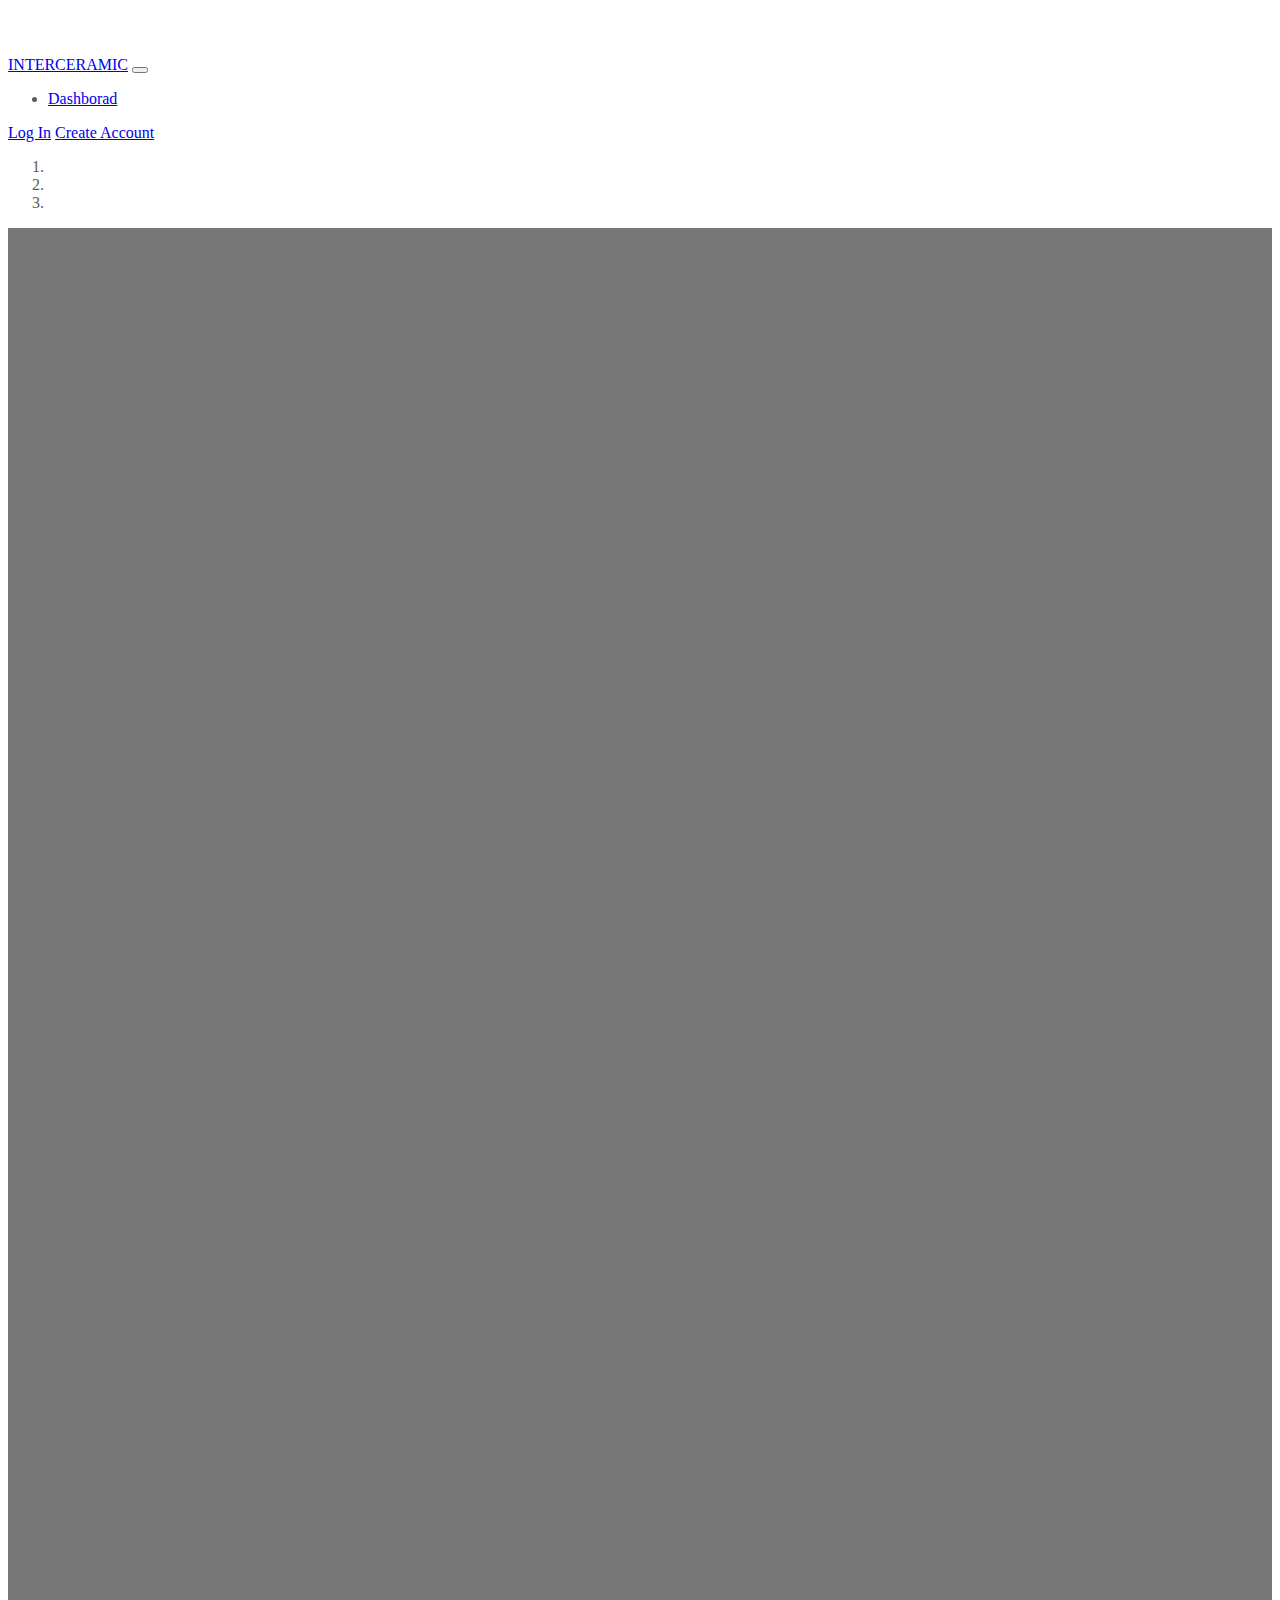
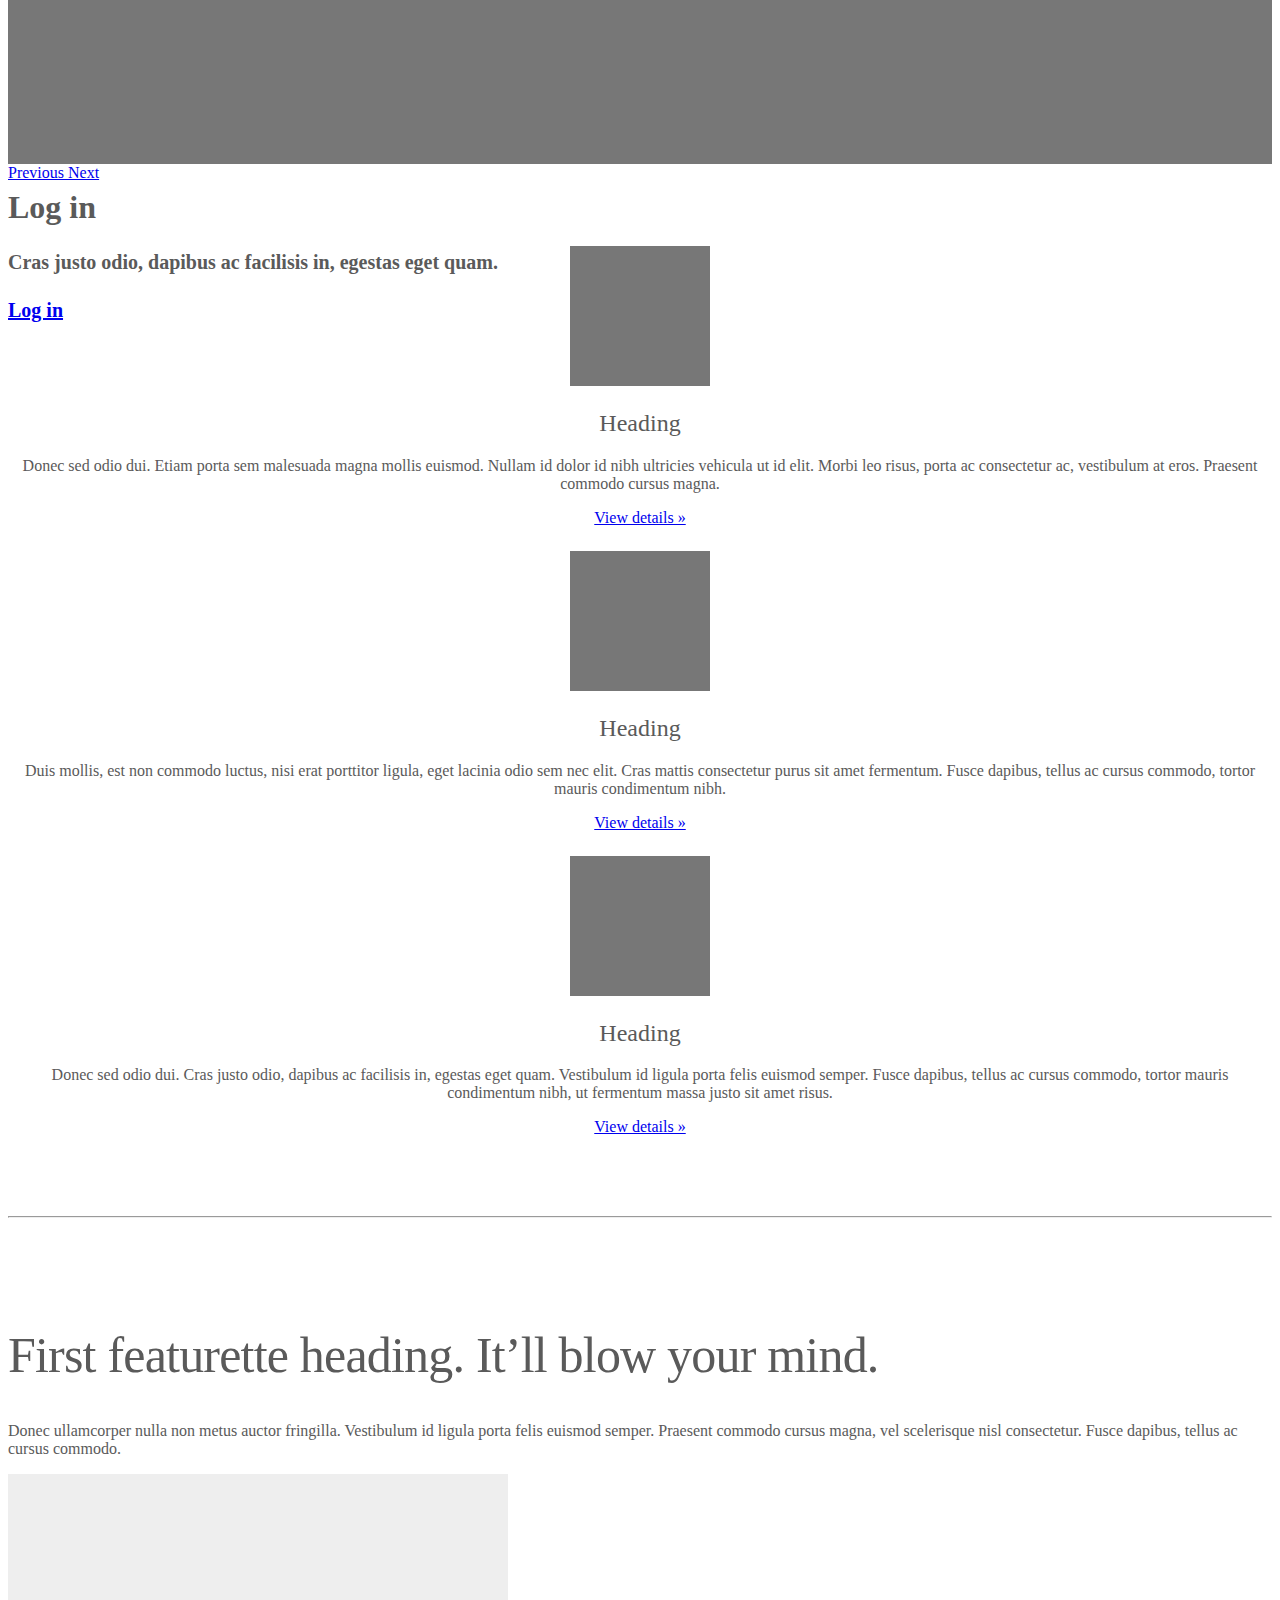
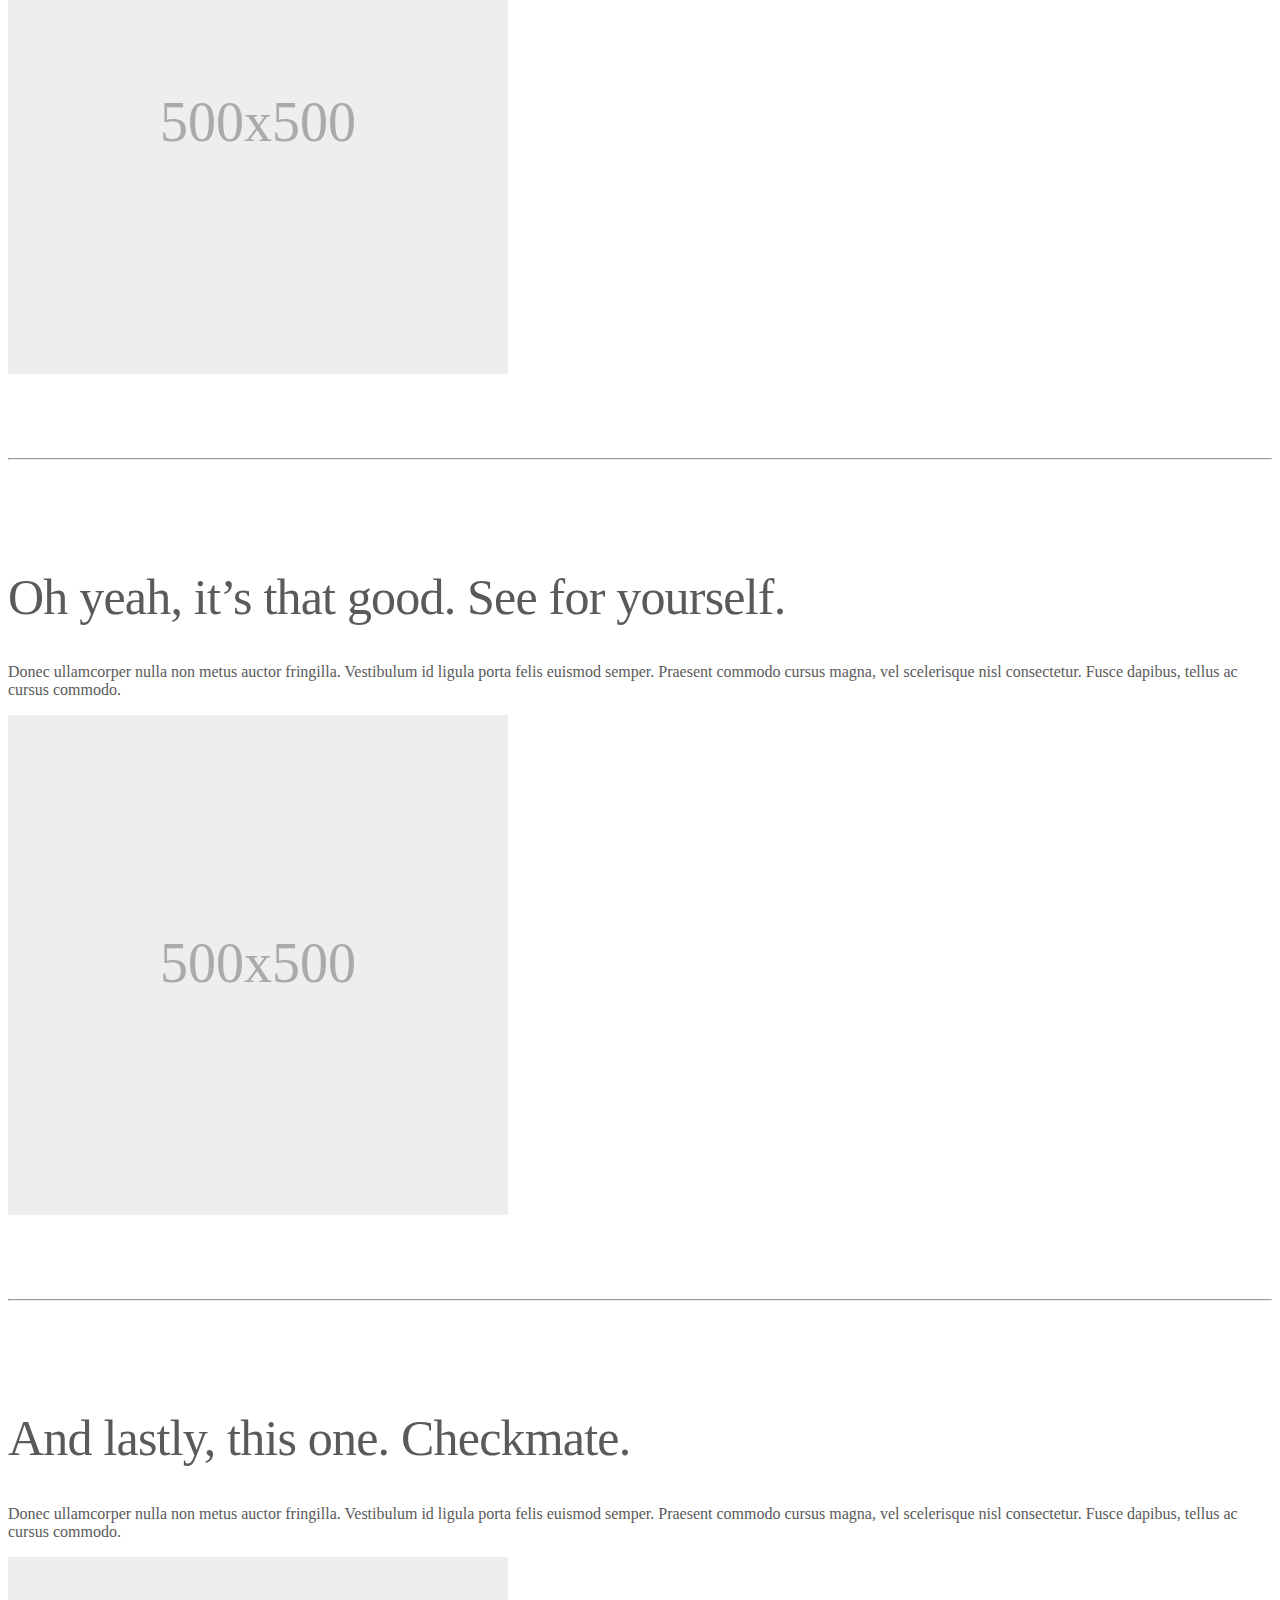
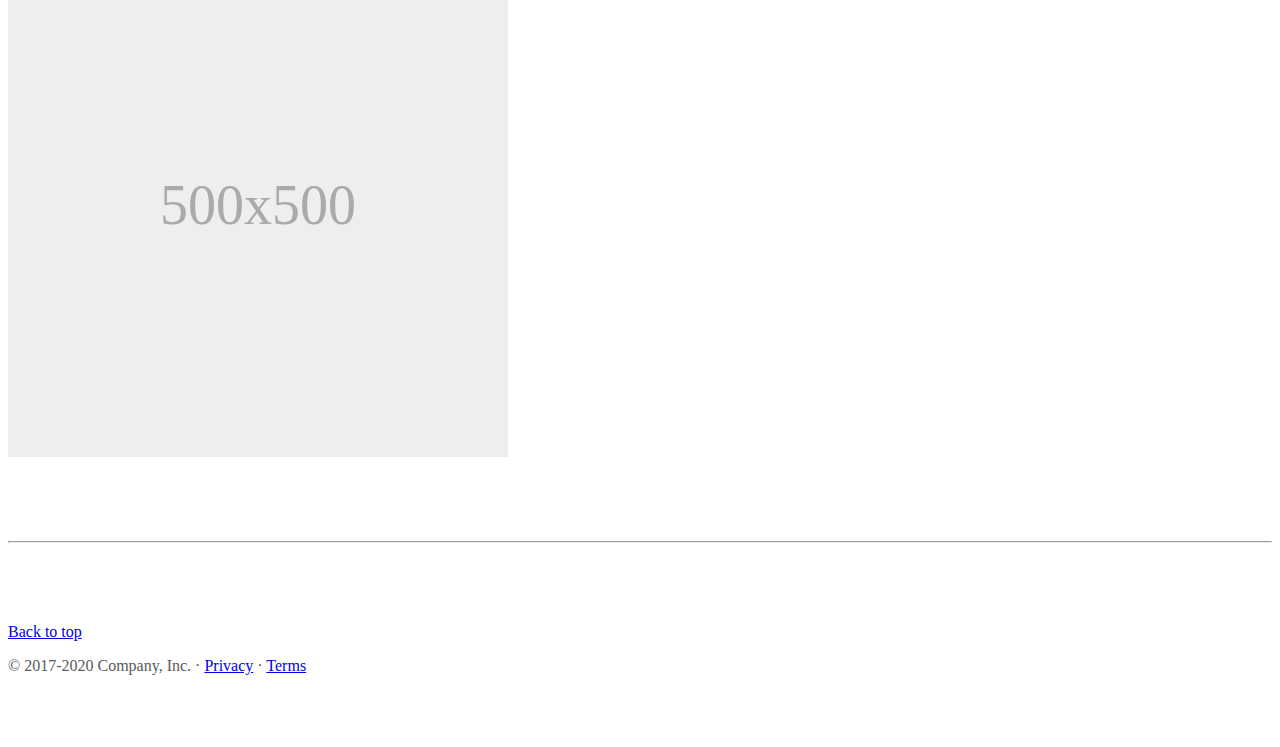
<file: index.html>
<!doctype html>
<html lang="en">
  <head>
    <meta charset="utf-8">
    <meta name="viewport" content="width=device-width, initial-scale=1">
    <meta name="description" content="">
    <meta name="author" content="Mark Otto, Jacob Thornton, and Bootstrap contributors">
    <meta name="generator" content="Hugo 0.79.0">
    <title>INTERCERAMIC</title>

    <link rel="canonical" href="https://getbootstrap.com/docs/5.0/examples/carousel/">

    

    <!-- Bootstrap core CSS -->
    <!-- <link href="../assets/dist/css/bootstrap.min.css" rel="stylesheet"> -->
    <link href="https://cdn.jsdelivr.net/npm/bootstrap@5.0.0-beta2/dist/css/bootstrap.min.css" rel="stylesheet" integrity="sha384-BmbxuPwQa2lc/FVzBcNJ7UAyJxM6wuqIj61tLrc4wSX0szH/Ev+nYRRuWlolflfl" crossorigin="anonymous">

    <style>
      .bd-placeholder-img {
        font-size: 1.125rem;
        text-anchor: middle;
        -webkit-user-select: none;
        -moz-user-select: none;
        user-select: none;
      }

      @media (min-width: 768px) {
        .bd-placeholder-img-lg {
          font-size: 3.5rem;
        }
      }
    </style>

    
    <!-- Custom styles for this template -->
    <link href="carousel.css" rel="stylesheet">
  </head>
  <body>    
<header>
  <nav class="navbar navbar-expand-md navbar-dark fixed-top bg-dark">
    <div class="container-fluid">
      <a class="navbar-brand" href="#">INTERCERAMIC</a>
      <button class="navbar-toggler" type="button" data-bs-toggle="collapse" data-bs-target="#navbarCollapse" aria-controls="navbarCollapse" aria-expanded="false" aria-label="Toggle navigation">
        <span class="navbar-toggler-icon"></span>
      </button>
      <div class="collapse navbar-collapse" id="navbarCollapse">
        <ul class="navbar-nav me-auto mb-2 mb-md-0">
          <li class="nav-item">
            <a class="nav-link" href="app-dashboard/dashboard.html">Dashborad</a>
          </li>        </ul>
        <form class="d-flex  nav-item text-nowrap">          
          <a class="nav-link" href="app-dashboard/log/signin.html">Log In</a>
          <a class="nav-link" href="app-dashboard/create/create.html">Create Account</a>
          <!-- <a class="nav-link" href="#">Log out</a> -->
        </form>
      </div>
    </div>
  </nav>
</header>


<main>
  <!-- carrusel -->
  <div id="myCarousel" class="carousel slide" data-bs-ride="carousel">
    <ol class="carousel-indicators">
      <li data-bs-target="#myCarousel" data-bs-slide-to="0" class="active"></li>
      <li data-bs-target="#myCarousel" data-bs-slide-to="1"></li>
      <li data-bs-target="#myCarousel" data-bs-slide-to="2"></li>
    </ol>
    <div class="carousel-inner">
      <div class="carousel-item active">
        <svg class="bd-placeholder-img" width="100%" height="100%" xmlns="http://www.w3.org/2000/svg" aria-hidden="true" preserveAspectRatio="xMidYMid slice" focusable="false"><rect width="100%" height="100%" fill="#777"/></svg>

        <div class="container">
          <div class="carousel-caption text-start">
            <h1>INTERCERAMIC</h1>
            <p>Cras justo odio, dapibus ac facilisis in, egestas eget quam. Donec id elit non mi porta gravida at eget metus. Nullam id dolor id nibh ultricies vehicula ut id elit.</p>
            <p><a class="btn btn-lg btn-primary" href="app-dashboard/create/create.html" role="button">Create Account</a></p>
          </div>
        </div>
      </div>
      <div class="carousel-item">
        <svg class="bd-placeholder-img" width="100%" height="100%" xmlns="http://www.w3.org/2000/svg" aria-hidden="true" preserveAspectRatio="xMidYMid slice" focusable="false"><rect width="100%" height="100%" fill="#777"/></svg>

        <div class="container">
          <div class="carousel-caption">
            <h1>Dashboard.</h1>
            <p>Cras justo odio, dapibus ac facilisis in, egestas eget quam. Donec id elit non mi porta gravida at eget metus. Nullam id dolor id nibh ultricies vehicula ut id elit.</p>
            <p><a class="btn btn-lg btn-primary" href="app-dashboard/dashboard.html" role="button">Open Dashboard</a></p>
          </div>
        </div>
      </div>
      <div class="carousel-item">
        <svg class="bd-placeholder-img" width="100%" height="100%" xmlns="http://www.w3.org/2000/svg" aria-hidden="true" preserveAspectRatio="xMidYMid slice" focusable="false"><rect width="100%" height="100%" fill="#777"/></svg>

        <div class="container">
          <div class="carousel-caption text-end">
            <h1>Log in<h1>
            <p>Cras justo odio, dapibus ac facilisis in, egestas eget quam.</p>
            <p><a class="btn btn-lg btn-primary" href="app-dashboard/log/signin.html" role="button">Log in</a></p>
          </div>
        </div>
      </div>
    </div>
    <a class="carousel-control-prev" href="#myCarousel" role="button" data-bs-slide="prev">
      <span class="carousel-control-prev-icon" aria-hidden="true"></span>
      <span class="visually-hidden">Previous</span>
    </a>
    <a class="carousel-control-next" href="#myCarousel" role="button" data-bs-slide="next">
      <span class="carousel-control-next-icon" aria-hidden="true"></span>
      <span class="visually-hidden">Next</span>
    </a>
  </div>
  <!-- final currusel  -->


  <!-- Marketing messaging and featurettes
  ================================================== -->
  <!-- Wrap the rest of the page in another container to center all the content. -->

  <div class="container marketing">

    <!-- Three columns of text below the carousel -->
    <div class="row">
      <div class="col-lg-4">
        <svg class="bd-placeholder-img rounded-circle" width="140" height="140" xmlns="http://www.w3.org/2000/svg" role="img" aria-label="Placeholder: 140x140" preserveAspectRatio="xMidYMid slice" focusable="false"><title>Placeholder</title><rect width="100%" height="100%" fill="#777"/><text x="50%" y="50%" fill="#777" dy=".3em">140x140</text></svg>

        <h2>Heading</h2>
        <p>Donec sed odio dui. Etiam porta sem malesuada magna mollis euismod. Nullam id dolor id nibh ultricies vehicula ut id elit. Morbi leo risus, porta ac consectetur ac, vestibulum at eros. Praesent commodo cursus magna.</p>
        <p><a class="btn btn-secondary" href="#" role="button">View details &raquo;</a></p>
      </div><!-- /.col-lg-4 -->
      <div class="col-lg-4">
        <svg class="bd-placeholder-img rounded-circle" width="140" height="140" xmlns="http://www.w3.org/2000/svg" role="img" aria-label="Placeholder: 140x140" preserveAspectRatio="xMidYMid slice" focusable="false"><title>Placeholder</title><rect width="100%" height="100%" fill="#777"/><text x="50%" y="50%" fill="#777" dy=".3em">140x140</text></svg>

        <h2>Heading</h2>
        <p>Duis mollis, est non commodo luctus, nisi erat porttitor ligula, eget lacinia odio sem nec elit. Cras mattis consectetur purus sit amet fermentum. Fusce dapibus, tellus ac cursus commodo, tortor mauris condimentum nibh.</p>
        <p><a class="btn btn-secondary" href="#" role="button">View details &raquo;</a></p>
      </div><!-- /.col-lg-4 -->
      <div class="col-lg-4">
        <svg class="bd-placeholder-img rounded-circle" width="140" height="140" xmlns="http://www.w3.org/2000/svg" role="img" aria-label="Placeholder: 140x140" preserveAspectRatio="xMidYMid slice" focusable="false"><title>Placeholder</title><rect width="100%" height="100%" fill="#777"/><text x="50%" y="50%" fill="#777" dy=".3em">140x140</text></svg>

        <h2>Heading</h2>
        <p>Donec sed odio dui. Cras justo odio, dapibus ac facilisis in, egestas eget quam. Vestibulum id ligula porta felis euismod semper. Fusce dapibus, tellus ac cursus commodo, tortor mauris condimentum nibh, ut fermentum massa justo sit amet risus.</p>
        <p><a class="btn btn-secondary" href="#" role="button">View details &raquo;</a></p>
      </div><!-- /.col-lg-4 -->
    </div><!-- /.row -->


    <!-- START THE FEATURETTES -->

    <hr class="featurette-divider">

    <div class="row featurette">
      <div class="col-md-7">
        <h2 class="featurette-heading">First featurette heading. <span class="text-muted">It’ll blow your mind.</span></h2>
        <p class="lead">Donec ullamcorper nulla non metus auctor fringilla. Vestibulum id ligula porta felis euismod semper. Praesent commodo cursus magna, vel scelerisque nisl consectetur. Fusce dapibus, tellus ac cursus commodo.</p>
      </div>
      <div class="col-md-5">
        <svg class="bd-placeholder-img bd-placeholder-img-lg featurette-image img-fluid mx-auto" width="500" height="500" xmlns="http://www.w3.org/2000/svg" role="img" aria-label="Placeholder: 500x500" preserveAspectRatio="xMidYMid slice" focusable="false"><title>Placeholder</title><rect width="100%" height="100%" fill="#eee"/><text x="50%" y="50%" fill="#aaa" dy=".3em">500x500</text></svg>

      </div>
    </div>
    <hr class="featurette-divider">

    <div class="row featurette">
      <div class="col-md-7 order-md-2">
        <h2 class="featurette-heading">Oh yeah, it’s that good. <span class="text-muted">See for yourself.</span></h2>
        <p class="lead">Donec ullamcorper nulla non metus auctor fringilla. Vestibulum id ligula porta felis euismod semper. Praesent commodo cursus magna, vel scelerisque nisl consectetur. Fusce dapibus, tellus ac cursus commodo.</p>
      </div>
      <div class="col-md-5 order-md-1">
        <svg class="bd-placeholder-img bd-placeholder-img-lg featurette-image img-fluid mx-auto" width="500" height="500" xmlns="http://www.w3.org/2000/svg" role="img" aria-label="Placeholder: 500x500" preserveAspectRatio="xMidYMid slice" focusable="false"><title>Placeholder</title><rect width="100%" height="100%" fill="#eee"/><text x="50%" y="50%" fill="#aaa" dy=".3em">500x500</text></svg>

      </div>
    </div>

    <hr class="featurette-divider">

    <div class="row featurette">
      <div class="col-md-7">
        <h2 class="featurette-heading">And lastly, this one. <span class="text-muted">Checkmate.</span></h2>
        <p class="lead">Donec ullamcorper nulla non metus auctor fringilla. Vestibulum id ligula porta felis euismod semper. Praesent commodo cursus magna, vel scelerisque nisl consectetur. Fusce dapibus, tellus ac cursus commodo.</p>
      </div>
      <div class="col-md-5">
        <svg class="bd-placeholder-img bd-placeholder-img-lg featurette-image img-fluid mx-auto" width="500" height="500" xmlns="http://www.w3.org/2000/svg" role="img" aria-label="Placeholder: 500x500" preserveAspectRatio="xMidYMid slice" focusable="false"><title>Placeholder</title><rect width="100%" height="100%" fill="#eee"/><text x="50%" y="50%" fill="#aaa" dy=".3em">500x500</text></svg>

      </div>
    </div>

    <hr class="featurette-divider">

    <!-- /END THE FEATURETTES -->

  </div><!-- /.container -->


  <!-- FOOTER -->
  <footer class="container">
    <p class="float-end"><a href="#">Back to top</a></p>
    <p>&copy; 2017-2020 Company, Inc. &middot; <a href="#">Privacy</a> &middot; <a href="#">Terms</a></p>
  </footer>
</main>


    <!-- <script src="../assets/dist/js/bootstrap.bundle.min.js"></script> -->
    <script src="https://cdn.jsdelivr.net/npm/@popperjs/core@2.6.0/dist/umd/popper.min.js" integrity="sha384-KsvD1yqQ1/1+IA7gi3P0tyJcT3vR+NdBTt13hSJ2lnve8agRGXTTyNaBYmCR/Nwi" crossorigin="anonymous"></script>
    <script src="https://cdn.jsdelivr.net/npm/bootstrap@5.0.0-beta2/dist/js/bootstrap.min.js" integrity="sha384-nsg8ua9HAw1y0W1btsyWgBklPnCUAFLuTMS2G72MMONqmOymq585AcH49TLBQObG" crossorigin="anonymous"></script>

      
  </body>
</html>
</file>
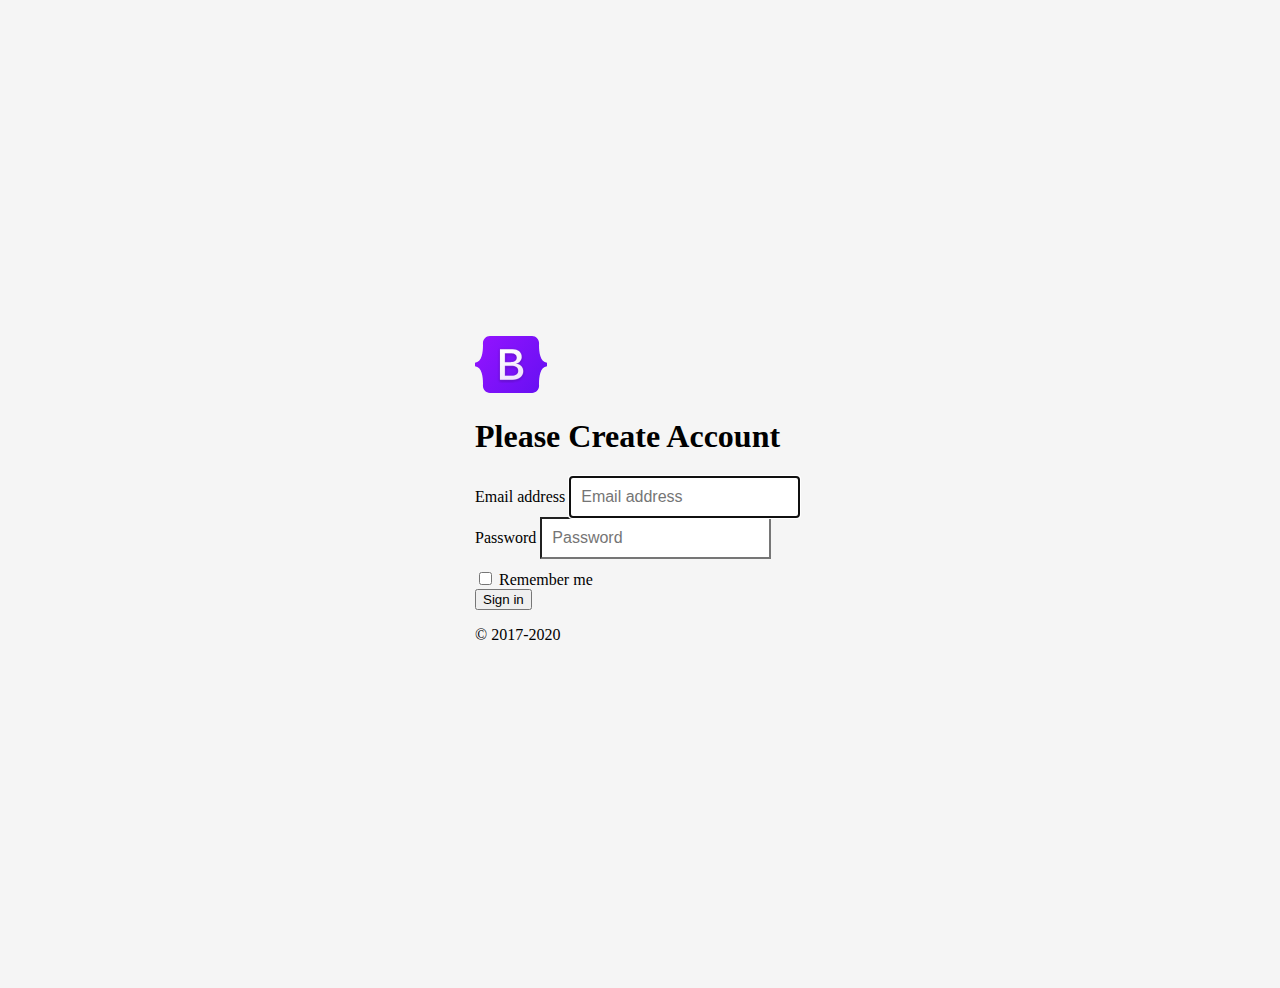
<file: app-dashboard/create/create.html>
<!doctype html>
<html lang="en">
  <head>
    <meta charset="utf-8">
    <meta name="viewport" content="width=device-width, initial-scale=1">
    <meta name="description" content="">
    <meta name="author" content="Mark Otto, Jacob Thornton, and Bootstrap contributors">
    <meta name="generator" content="Hugo 0.79.0">
    <title>Create Account</title>

    <link rel="canonical" href="https://getbootstrap.com/docs/5.0/examples/sign-in/">

    

    <!-- Bootstrap core CSS -->
    <link href="https://cdn.jsdelivr.net/npm/bootstrap@5.0.0-beta2/dist/css/bootstrap.min.css" rel="stylesheet" integrity="sha384-BmbxuPwQa2lc/FVzBcNJ7UAyJxM6wuqIj61tLrc4wSX0szH/Ev+nYRRuWlolflfl" crossorigin="anonymous">

    <style>
      .bd-placeholder-img {
        font-size: 1.125rem;
        text-anchor: middle;
        -webkit-user-select: none;
        -moz-user-select: none;
        user-select: none;
      }

      @media (min-width: 768px) {
        .bd-placeholder-img-lg {
          font-size: 3.5rem;
        }
      }
    </style>

    
    <!-- Custom styles for this template -->
    <link href="signin.css" rel="stylesheet">
  </head>
  <body class="text-center">
    
<main class="form-signin">
  <form>
    <a href="../../index.html">
      <img class="mb-4" src="bootstrap-logo.svg" alt="" width="72" height="57">
    </a>
    <h1 class="h3 mb-3 fw-normal">Please Create Account</h1>
    <label for="inputEmail" class="visually-hidden">Email address</label>
    <input type="email" id="inputEmail" class="form-control" placeholder="Email address" required autofocus>
    <label for="inputPassword" class="visually-hidden">Password</label>
    <input type="password" id="inputPassword" class="form-control" placeholder="Password" required>
    <div class="checkbox mb-3">
      <label>
        <input type="checkbox" value="remember-me"> Remember me
      </label>
    </div>
    <button class="w-100 btn btn-lg btn-primary" type="submit">Sign in</button>
    <p class="mt-5 mb-3 text-muted">&copy; 2017-2020</p>
  </form>
</main>


    
  </body>
</html>
</file>
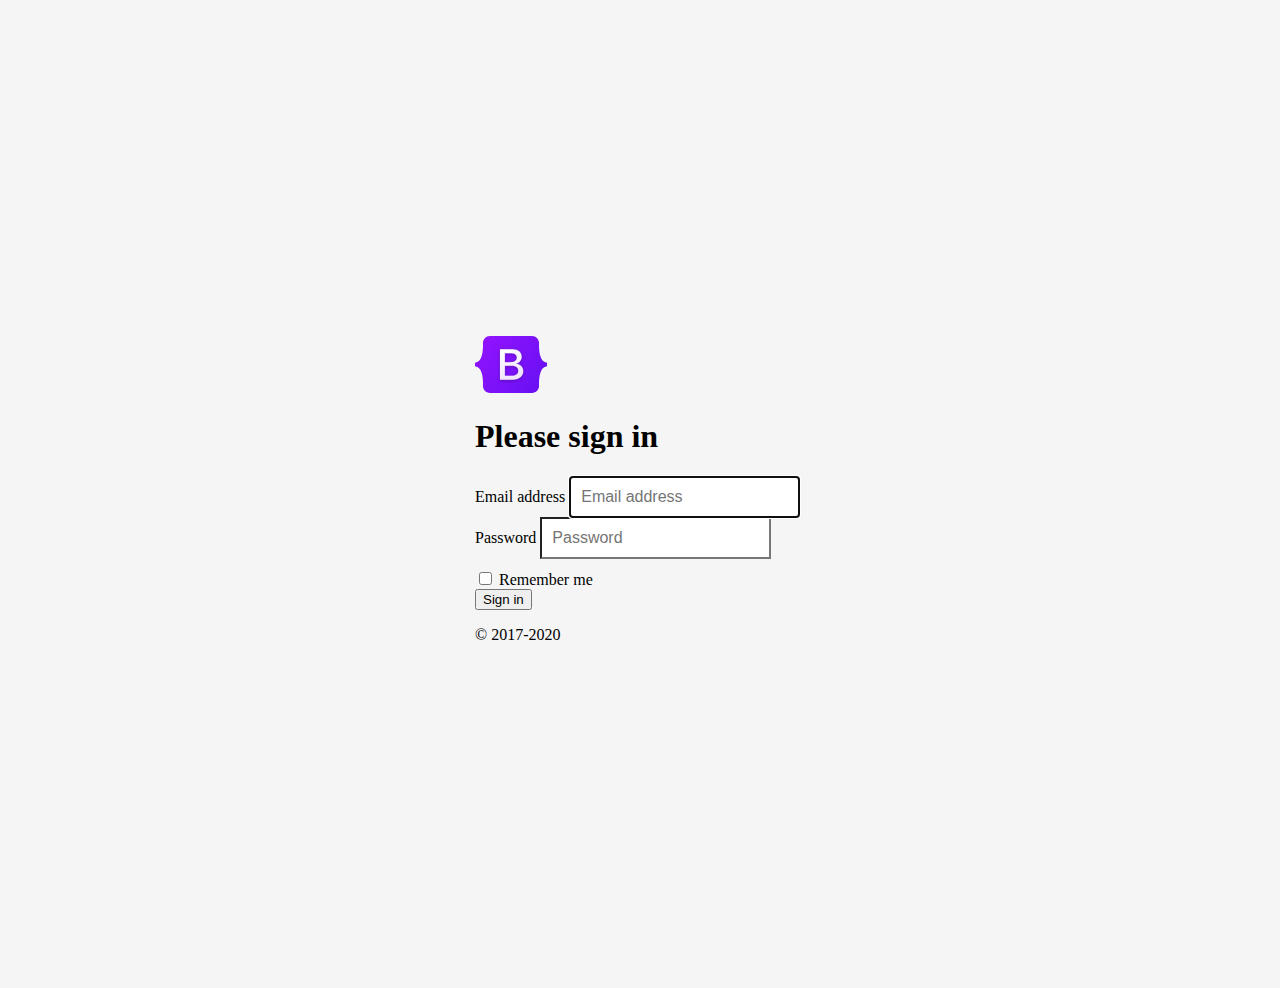
<file: app-dashboard/log/signin.html>
<!doctype html>
<html lang="en">
  <head>
    <meta charset="utf-8">
    <meta name="viewport" content="width=device-width, initial-scale=1">
    <meta name="description" content="">
    <meta name="author" content="Mark Otto, Jacob Thornton, and Bootstrap contributors">
    <meta name="generator" content="Hugo 0.79.0">
    <title>Signin</title>

    <link rel="canonical" href="https://getbootstrap.com/docs/5.0/examples/sign-in/">

    

    <!-- Bootstrap core CSS -->
    <link href="https://cdn.jsdelivr.net/npm/bootstrap@5.0.0-beta2/dist/css/bootstrap.min.css" rel="stylesheet" integrity="sha384-BmbxuPwQa2lc/FVzBcNJ7UAyJxM6wuqIj61tLrc4wSX0szH/Ev+nYRRuWlolflfl" crossorigin="anonymous">

    <style>
      .bd-placeholder-img {
        font-size: 1.125rem;
        text-anchor: middle;
        -webkit-user-select: none;
        -moz-user-select: none;
        user-select: none;
      }

      @media (min-width: 768px) {
        .bd-placeholder-img-lg {
          font-size: 3.5rem;
        }
      }
    </style>

    
    <!-- Custom styles for this template -->
    <link href="signin.css" rel="stylesheet">
  </head>
  <body class="text-center">
    
<main class="form-signin">
  <form>
    <a href="../../index.html">
      <img class="mb-4" src="bootstrap-logo.svg" alt="" width="72" height="57">
    </a>
    <h1 class="h3 mb-3 fw-normal">Please sign in</h1>
    <label for="inputEmail" class="visually-hidden">Email address</label>
    <input type="email" id="inputEmail" class="form-control" placeholder="Email address" required autofocus>
    <label for="inputPassword" class="visually-hidden">Password</label>
    <input type="password" id="inputPassword" class="form-control" placeholder="Password" required>
    <div class="checkbox mb-3">
      <label>
        <input type="checkbox" value="remember-me"> Remember me
      </label>
    </div>
    <button class="w-100 btn btn-lg btn-primary" type="submit">Sign in</button>
    <p class="mt-5 mb-3 text-muted">&copy; 2017-2020</p>
  </form>
</main>


    
  </body>
</html>
</file>
<file: carousel.css>
/* GLOBAL STYLES
-------------------------------------------------- */
/* Padding below the footer and lighter body text */

body {
  padding-top: 3rem;
  padding-bottom: 3rem;
  color: #5a5a5a;
}


/* CUSTOMIZE THE CAROUSEL
-------------------------------------------------- */

/* Carousel base class */
.carousel {
  margin-bottom: 4rem;
}
/* Since positioning the image, we need to help out the caption */
.carousel-caption {
  bottom: 3rem;
  z-index: 10;
}

/* Declare heights because of positioning of img element */
.carousel-item {
  height: 32rem;
}
.carousel-item > img {
  position: absolute;
  top: 0;
  left: 0;
  min-width: 100%;
  height: 32rem;
}


/* MARKETING CONTENT
-------------------------------------------------- */

/* Center align the text within the three columns below the carousel */
.marketing .col-lg-4 {
  margin-bottom: 1.5rem;
  text-align: center;
}
.marketing h2 {
  font-weight: 400;
}
/* rtl:begin:ignore */
.marketing .col-lg-4 p {
  margin-right: .75rem;
  margin-left: .75rem;
}
/* rtl:end:ignore */


/* Featurettes
------------------------- */

.featurette-divider {
  margin: 5rem 0; /* Space out the Bootstrap <hr> more */
}

/* Thin out the marketing headings */
.featurette-heading {
  font-weight: 300;
  line-height: 1;
  /* rtl:remove */
  letter-spacing: -.05rem;
}


/* RESPONSIVE CSS
-------------------------------------------------- */

@media (min-width: 40em) {
  /* Bump up size of carousel content */
  .carousel-caption p {
    margin-bottom: 1.25rem;
    font-size: 1.25rem;
    line-height: 1.4;
  }

  .featurette-heading {
    font-size: 50px;
  }
}

@media (min-width: 62em) {
  .featurette-heading {
    margin-top: 7rem;
  }
}
</file>
<file: app-dashboard/create/signin.css>
html,
body {
  height: 100%;
}

body {
  display: flex;
  align-items: center;
  padding-top: 40px;
  padding-bottom: 40px;
  background-color: #f5f5f5;
}

.form-signin {
  width: 100%;
  max-width: 330px;
  padding: 15px;
  margin: auto;
}
.form-signin .checkbox {
  font-weight: 400;
}
.form-signin .form-control {
  position: relative;
  box-sizing: border-box;
  height: auto;
  padding: 10px;
  font-size: 16px;
}
.form-signin .form-control:focus {
  z-index: 2;
}
.form-signin input[type="email"] {
  margin-bottom: -1px;
  border-bottom-right-radius: 0;
  border-bottom-left-radius: 0;
}
.form-signin input[type="password"] {
  margin-bottom: 10px;
  border-top-left-radius: 0;
  border-top-right-radius: 0;
}
</file>
<file: app-dashboard/log/signin.css>
html,
body {
  height: 100%;
}

body {
  display: flex;
  align-items: center;
  padding-top: 40px;
  padding-bottom: 40px;
  background-color: #f5f5f5;
}

.form-signin {
  width: 100%;
  max-width: 330px;
  padding: 15px;
  margin: auto;
}
.form-signin .checkbox {
  font-weight: 400;
}
.form-signin .form-control {
  position: relative;
  box-sizing: border-box;
  height: auto;
  padding: 10px;
  font-size: 16px;
}
.form-signin .form-control:focus {
  z-index: 2;
}
.form-signin input[type="email"] {
  margin-bottom: -1px;
  border-bottom-right-radius: 0;
  border-bottom-left-radius: 0;
}
.form-signin input[type="password"] {
  margin-bottom: 10px;
  border-top-left-radius: 0;
  border-top-right-radius: 0;
}
</file>
